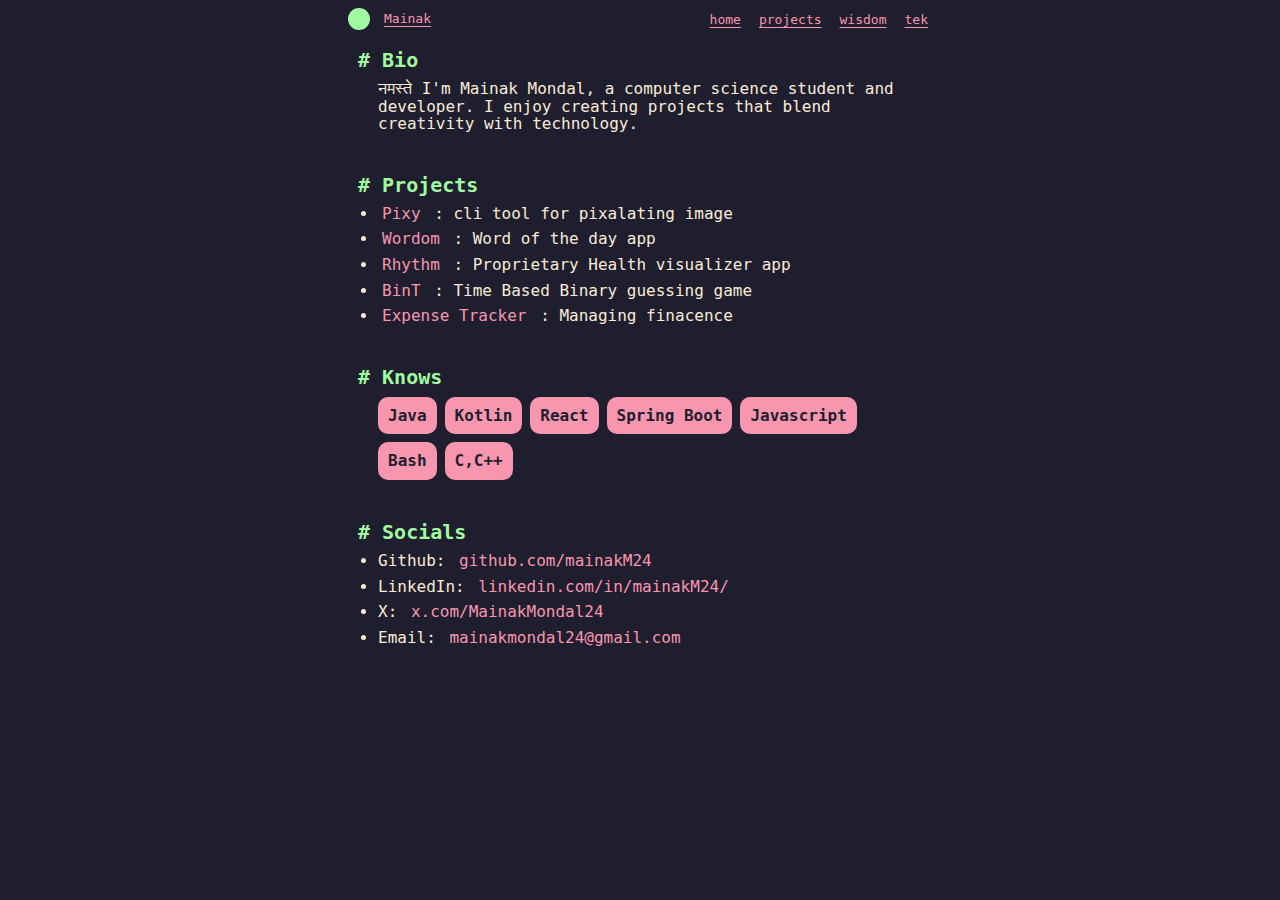
<file: index.html>
<!DOCTYPE html>
<html lang="en">
    <head>
	<meta charset="UTF-8" />
	<meta name="viewport" content="width=device-width, initial-scale=1" />
	<title>Mainak Mondal</title>
	<link rel="icon" type="image/x-icon" href="index.ico">
	<link href="./style.css" rel="stylesheet" />
    </head>
    <body>
	<header>
	    <div class="name-section">
		<div class="fidget"></div>
		<a class="title-name" href="./index.html">Mainak</a>
	    </div>
	    <nav>
		<ul>
		    <li><a href="index.html">home</a></li>
		    <li><a href="projects.html">projects</a></li>
		    <li><a href="wisdom.html">wisdom</a></li>
		    <li><a href="tek.html">tek</a></li>
		</ul>
	    </nav>
	</header>

	<main id="homepage" class="page">
	    <h2># Bio</h2>
	    <p>
		<span id ="greet" title="Hello in Greek">नमस्ते</span>
		I'm Mainak Mondal, a computer science student and developer. I enjoy creating projects that blend creativity with technology. 
	    </p>

	    <div class="spacer"></div>

	    <h2># Projects</h2>
	    <div class="para">
		<ul class="body-list">
		    <li><a href="https://github.com/mainakM24/pixy">Pixy </a>: cli tool for pixalating image</li>
		    <li><a href="https://github.com/mainakM24/Wordom">Wordom </a>: Word of the day app</li>
		    <li><a href="https://github.com/mainakM24/rhythm-patient-rewrite">Rhythm</a> : Proprietary Health visualizer app</li>
		    <li><a href="https://github.com/mainakM24/app-bin-t">BinT</a> : Time Based Binary guessing game</li>
		    <li><a href="https://github.com/mainakM24/expense-tracker">Expense Tracker</a> : Managing finacence</li>
		</ul>
	    </div>

	    <div class="spacer"></div>

	    <h2># Knows</h2>
	    <div class="skills para">
		<div>Java</div>
		<div>Kotlin</div>
		<div>React</div>
		<div>Spring Boot</div>
		<div>Javascript</div>
		<div>Bash</div>
		<div>C,C++</div>
	    </div>

	    <div class="spacer"></div>

	    <h2># Socials</h2>
	    <div class="para">
		<ul class="body-list">
		    <li>Github: <a href="https://github.com/mainakM24">github.com/mainakM24</a></li>
		    <li>LinkedIn: <a href="https://www.linkedin.com/in/mainakM24/">linkedin.com/in/mainakM24/</a></li>
		    <li>X: <a href="https://x.com/MainakMondal24">x.com/MainakMondal24</a></li>
		    <li>Email: <a href="mailto:mainakmondal24@gmail.com">mainakmondal24@gmail.com</a></li>
		</ul>
	    </div>

	    <div class="spacer"></div>

	    <div class="grid">
		<div></div>
		<div></div>
		<div></div>
		<div></div>
		<div></div>
		<div></div>
		<div></div>
		<div></div>
	    </div>

	</main>

	<div id="toast" class="toast hidden"></div>
	<script src="./index.js"></script>
    </body>
</html>
</file>
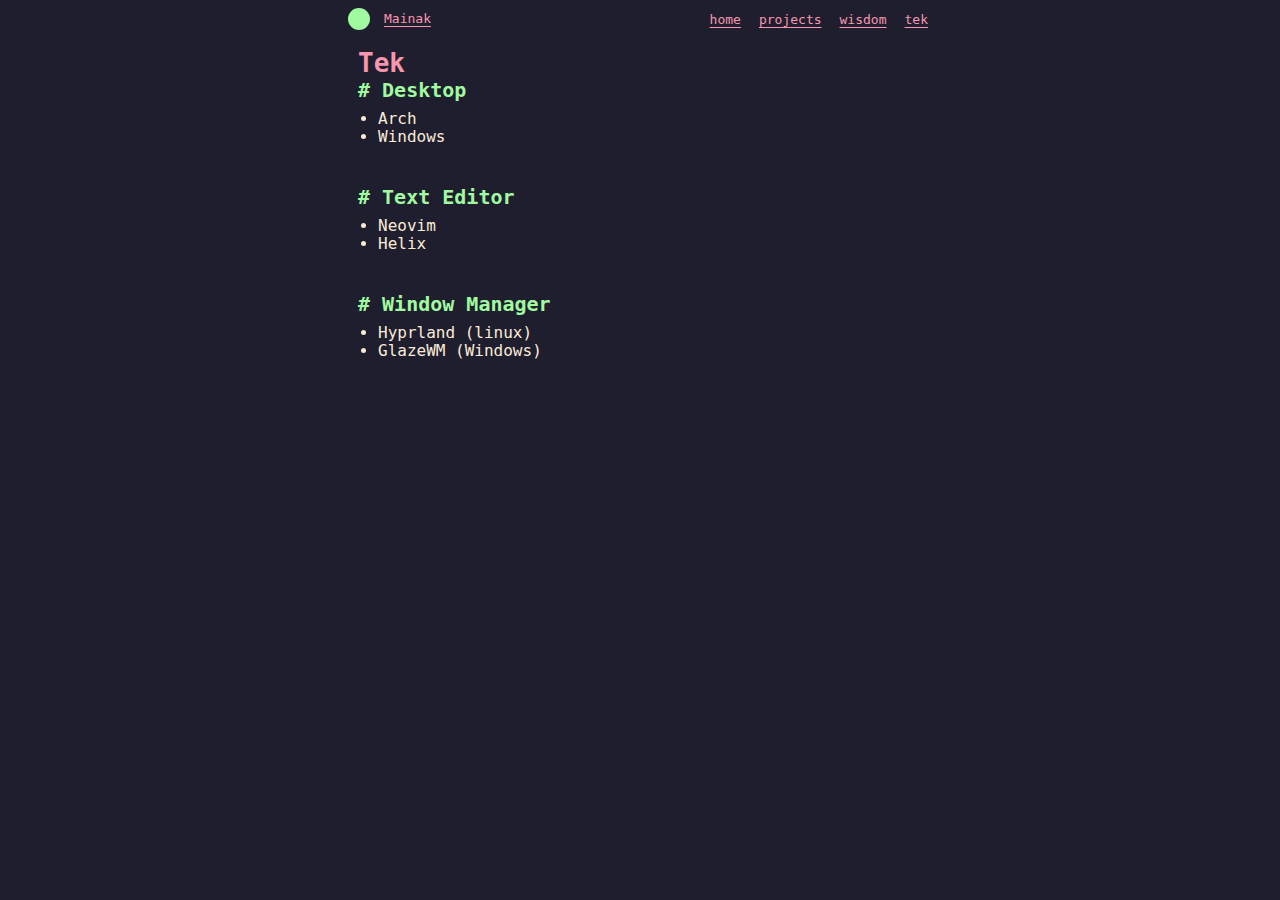
<file: tek.html>
<!DOCTYPE html>
<html lang="en">
    <head>
	<meta charset="UTF-8" />
	<meta name="viewport" content="width=device-width, initial-scale=1" />
	<title>Mainak Mondal</title>
	<link rel="icon" type="image/x-icon" href="index.ico">
	<link href="./style.css" rel="stylesheet" />
    </head>
    <body>
	<header>
	    <div class="name-section">
		<div class="fidget"></div>
		<a class="title-name" href="./index.html">Mainak</a>
	    </div>
	    <nav>
		<ul>
		    <li><a href="index.html">home</a></li>
		    <li><a href="projects.html">projects</a></li>
		    <li><a href="wisdom.html">wisdom</a></li>
		    <li><a href="tek.html">tek</a></li>
		</ul>
	    </nav>
	</header>

	<main id="tek" class="page">
	    <h1 class="page-title">Tek</h1>
	    <h2># Desktop </h2>
	    <ul class="para">
		<li>Arch</li>
		<li>Windows</li>
	    </ul>

	    <div class="spacer"></div>

	    <h2># Text Editor </h2>
	    <ul class="para">
		<li>Neovim</li>
		<li>Helix</li>
	    </ul>

	    <div class="spacer"></div>

	    <h2># Window Manager </h2>
	    <ul class="para">
		<li>Hyprland (linux)</li>
		<li>GlazeWM (Windows)</li>
	    </ul>

	</main>

	<div id="toast" class="toast hidden"></div>
	<script src="script.js"></script>
    </body>
</html>
</file>
<file: style.css>
* {
    padding: 0;
    margin: 0;
    font-family: monospace;
}

body {
    width: 600px;
    margin: auto;
    background-color: #1e1e2e;
    color: #a0faa0;
}

header {
    display: flex;
    align-items: center;
    justify-content: space-between;
    gap: 10px;
    margin: 8px;
}

h1 {
    color: #f796ae;
    font-size: xx-large;
    
}

nav > ul {
    display: flex;
    align-items: center;
    list-style: none;
    gap: 10px;
}

a {
    text-underline-offset: 20%;
    padding: 2px 4px 4px 4px;
    border-radius: 10%;
    color: #f796ae;
    transition: all 240ms;
}

nav > ul > li > a:hover {
    background-color: #f796ae;
    color: #1e1e2e;
    font-weight: bold;
}

main {
    margin: 18px;
}

h2 {
    font-size: x-large;
    margin-bottom: 8px;
}

.para, p {
    color: antiquewhite;
    font-size: large;
    padding-left: 20px;
    line-height: 110%;
}


.name-section {
    display: flex;
    gap: 10px;
    align-items: center;
}

.fidget {
    height: 22px;
    width: 22px;
    border-radius: 50%;
    background-color: #a0faa0;
    transition: all 240ms;
}

.fidget:hover {
    height: 22px;
    width: 22px;
    border-radius: 15%;
    rotate: 45deg;
    background-color: #f796ae;
}

.spacer {
    height: 40px;
}

.body-list > li {
    margin-top: 8px;
}

.body-list > li > a {
    text-decoration: none;
    transition: all 240ms;
}

.body-list > li > a:hover {
    text-decoration: underline;
}

.skills {
    display: flex;
    flex-wrap: wrap;
    gap: 8px;
}

.skills > div {
    border: 2px solid #f796ae;
    padding: 8px;
    border-radius: 10px;
    background-color: #f796ae;
    color: #1e1e2e;
    font-weight: bolder;
    transition: all 340ms;
}

.skills > div:hover {
    background-color: #1e1e2e;
    color: antiquewhite;
}
</file>
